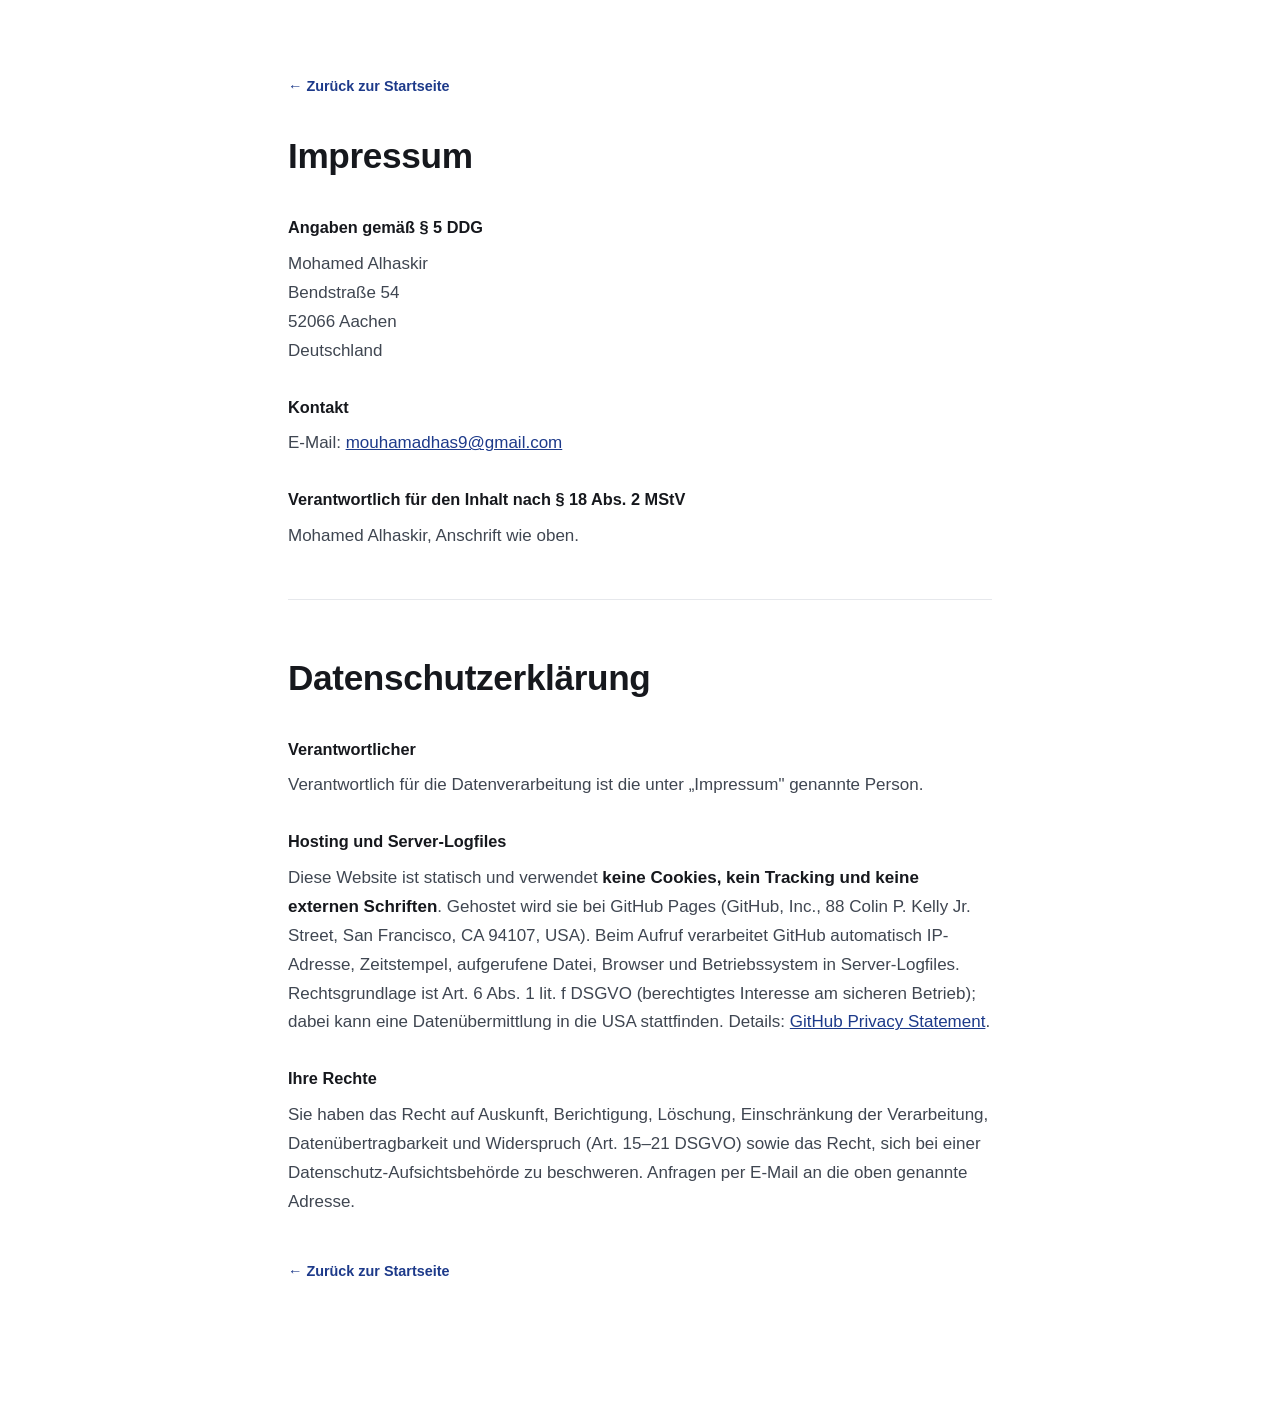
<file: impressum.html>
<!DOCTYPE html>
<html lang="de">
<head>
    <meta charset="UTF-8">
    <meta name="viewport" content="width=device-width, initial-scale=1.0">
    <title>Impressum &amp; Datenschutz | Mohamed Alhaskir</title>
    <meta name="robots" content="noindex, follow">
    <link rel="canonical" href="https://mohamed-alhaskir.github.io/impressum.html">
    <link rel="icon" href="favicon.svg" type="image/svg+xml">
    <link rel="stylesheet" href="style.css">
</head>
<body>
    <main class="legal">
        <a href="index.html" class="back">← Zurück zur Startseite</a>

        <h1>Impressum</h1>

        <h2>Angaben gemäß § 5 DDG</h2>
        <p>
            Mohamed Alhaskir<br>
            Bendstraße 54<br>
            52066 Aachen<br>
            Deutschland
        </p>

        <h2>Kontakt</h2>
        <p>
            E-Mail: <a href="mailto:mouhamadhas9@gmail.com">mouhamadhas9@gmail.com</a>
        </p>

        <h2>Verantwortlich für den Inhalt nach § 18 Abs. 2 MStV</h2>
        <p>Mohamed Alhaskir, Anschrift wie oben.</p>

        <hr style="border:0;border-top:1px solid var(--line);margin:48px 0;">

        <h2 id="datenschutz">Datenschutzerklärung</h2>

        <h2>Verantwortlicher</h2>
        <p>Verantwortlich für die Datenverarbeitung ist die unter „Impressum" genannte Person.</p>

        <h2>Hosting und Server-Logfiles</h2>
        <p>
            Diese Website ist statisch und verwendet <strong>keine Cookies, kein Tracking
            und keine externen Schriften</strong>. Gehostet wird sie bei GitHub Pages
            (GitHub, Inc., 88 Colin P. Kelly Jr. Street, San Francisco, CA 94107, USA).
            Beim Aufruf verarbeitet GitHub automatisch IP-Adresse, Zeitstempel, aufgerufene
            Datei, Browser und Betriebssystem in Server-Logfiles. Rechtsgrundlage ist
            Art. 6 Abs. 1 lit. f DSGVO (berechtigtes Interesse am sicheren Betrieb);
            dabei kann eine Datenübermittlung in die USA stattfinden. Details:
            <a href="https://docs.github.com/site-policy/privacy-policies/github-general-privacy-statement" target="_blank" rel="noopener">GitHub Privacy Statement</a>.
        </p>

        <h2>Ihre Rechte</h2>
        <p>
            Sie haben das Recht auf Auskunft, Berichtigung, Löschung, Einschränkung der
            Verarbeitung, Datenüber­tragbarkeit und Widerspruch (Art. 15–21 DSGVO) sowie
            das Recht, sich bei einer Datenschutz-Aufsichtsbehörde zu beschweren. Anfragen
            per E-Mail an die oben genannte Adresse.
        </p>

        <a href="index.html" class="back" style="margin-top:32px;">← Zurück zur Startseite</a>
    </main>
</body>
</html>
</file>
<file: style.css>
/* ===========================================================
   Mohamed Alhaskir — Medical AI Researcher
   Clean two-column layout · sticky sidebar · light · navy accent
   =========================================================== */

:root {
    --navy: #1d3a8a;
    --navy-dark: #16306f;
    --ink: #16181d;
    --body: #3f4651;
    --muted: #717a87;
    --line: #e6e8ec;
    --line-soft: #eef0f3;
    --bg: #ffffff;
    --accent-soft: #eef2fb;
    --sidebar-w: 380px;
    --content-max: 760px;
    --font-sans: -apple-system, BlinkMacSystemFont, "SF Pro Text", "Helvetica Neue", "Segoe UI", Roboto, Arial, sans-serif;
    --font-serif: -apple-system, BlinkMacSystemFont, "SF Pro Display", "Helvetica Neue", "Segoe UI", Roboto, Arial, sans-serif;
}

* { margin: 0; padding: 0; box-sizing: border-box; }

html { scroll-behavior: smooth; }

body {
    font-family: var(--font-sans);
    color: var(--body);
    background: var(--bg);
    line-height: 1.7;
    font-size: 17px;
    -webkit-font-smoothing: antialiased;
    text-rendering: optimizeLegibility;
}

a { color: inherit; }
strong { color: var(--ink); font-weight: 600; }

/* ---------- Layout shell ---------- */
.layout { display: flex; align-items: flex-start; max-width: 1700px; margin: 0 auto; }

/* ---------- Sidebar ---------- */
.sidebar {
    width: var(--sidebar-w); flex: 0 0 var(--sidebar-w);
    position: sticky; top: 0; height: 100vh;
    padding: 64px 48px;
    border-right: 1px solid var(--line);
}
.sidebar-inner { display: flex; flex-direction: column; justify-content: space-between; height: 100%; }
.eyebrow {
    text-transform: uppercase; letter-spacing: 0.12em; font-size: 0.74rem;
    font-weight: 600; color: var(--navy); margin-bottom: 16px;
}
.sidebar h1 {
    font-family: var(--font-serif); font-weight: 600; color: var(--ink);
    font-size: 2.5rem; line-height: 1.05; letter-spacing: -0.02em;
}
.tagline { margin-top: 18px; font-size: 1rem; color: var(--body); max-width: 280px; }

.side-nav { margin-top: 40px; }
.side-nav ul { list-style: none; }
.side-nav li { margin: 2px 0; }
.side-link {
    display: inline-block; position: relative; padding: 4px 0 4px 0;
    color: var(--muted); text-decoration: none; font-size: 0.92rem; font-weight: 600;
    letter-spacing: 0.02em; transition: color .2s, padding .2s;
}
.side-link::before {
    content: ""; position: absolute; left: 0; top: 50%; width: 0; height: 1.5px;
    background: var(--ink); transition: width .25s; transform: translateY(-50%);
}
.side-link:hover { color: var(--ink); padding-left: 34px; }
.side-link:hover::before { width: 24px; }
.side-link.active { color: var(--ink); padding-left: 34px; }
.side-link.active::before { width: 24px; background: var(--navy); }

.sidebar-bottom { display: flex; flex-direction: column; gap: 22px; }
.side-contact { list-style: none; display: flex; flex-direction: column; gap: 8px; }
.side-contact a { color: var(--muted); text-decoration: none; font-size: 0.88rem; transition: color .2s; word-break: break-word; }
.side-contact a:hover { color: var(--navy); }

.heritage { margin: 4px 0 0; display: flex; flex-direction: column; align-items: flex-start; gap: 7px; }
.heritage-logos { display: flex; align-items: center; gap: 14px; }
.aleppo-logo { width: 96px; height: auto; opacity: 0.9; }
.charlemagne-logo { width: 120px; height: auto; opacity: 0.9; }

.btn {
    display: inline-flex; align-items: center; justify-content: center;
    padding: 11px 22px; border-radius: 7px; font-size: 0.9rem; font-weight: 600;
    text-decoration: none; transition: all .2s; cursor: pointer; border: 1px solid transparent;
    align-self: flex-start;
}
.btn-primary { background: var(--navy); color: #fff; }
.btn-primary:hover { background: var(--navy-dark); }

/* ---------- Content ---------- */
.content { flex: 1 1 auto; min-width: 0; padding: 72px 96px; max-width: none; }
.block { padding: 36px 0; }
.block:first-child { padding-top: 0; }
.block-title {
    font-family: var(--font-serif); font-weight: 600; color: var(--ink);
    font-size: 1.55rem; letter-spacing: -0.01em; margin-bottom: 30px;
    padding-bottom: 12px; border-bottom: 1px solid var(--line);
}
.block-title.sub { margin-top: 56px; }

/* ---------- About ---------- */
.about { display: block; }
.about-text p { margin-bottom: 18px; }
.interests { margin-top: 24px; display: flex; flex-wrap: wrap; gap: 9px; }
.interests span {
    font-size: 0.83rem; font-weight: 500; color: var(--navy);
    background: var(--accent-soft); padding: 6px 13px; border-radius: 999px;
}

/* ---------- Entries ---------- */
.entries { display: flex; flex-direction: column; gap: 30px; }
.entry-head { display: flex; justify-content: space-between; align-items: baseline; gap: 18px; }
.entry-head h3 { font-size: 1.08rem; font-weight: 600; color: var(--ink); }
.entry-head h3 a { color: inherit; text-decoration: none; border-bottom: 1px solid var(--line); transition: color .2s, border-color .2s; }
.entry-head h3 a:hover { color: var(--navy); border-color: var(--navy); }
.org { color: var(--muted); font-size: 0.9rem; margin-top: 3px; }
.org a, .bullets a { color: var(--navy); text-decoration: none; }
.org a:hover, .bullets a:hover { text-decoration: underline; text-underline-offset: 3px; }
.facts { width: 100%; border-collapse: collapse; margin: 4px 0 12px; font-size: 0.92rem; }
.facts th { text-align: left; font-weight: 600; color: var(--ink); padding: 7px 16px 7px 0; width: 50%; }
.facts td { color: var(--body); padding: 7px 0; }
.facts tr + tr th, .facts tr + tr td { border-top: 1px solid var(--line-soft); }
.date { color: var(--navy); font-size: 0.83rem; font-weight: 600; white-space: nowrap; }
.entry.compact { padding: 6px 0; }
.bullets { list-style: none; margin-top: 13px; }
.bullets li { position: relative; padding-left: 20px; margin-bottom: 10px; font-size: 0.97rem; }
.bullets li::before {
    content: ""; position: absolute; left: 0; top: 11px;
    width: 6px; height: 6px; border-radius: 50%; background: var(--navy);
}

/* ---------- Skills ---------- */
.skills { display: flex; flex-direction: column; }
.skill-row {
    display: grid; grid-template-columns: 210px 1fr; gap: 24px;
    padding: 20px 0; border-bottom: 1px solid var(--line-soft);
}
.skill-row:first-child { padding-top: 0; }
.skill-row:last-child { border-bottom: 0; padding-bottom: 0; }
.skill-row h3 { font-size: 0.98rem; font-weight: 600; color: var(--ink); }
.skill-row p { color: var(--body); font-size: 0.96rem; }

/* ---------- Publications ---------- */
.pubs { list-style: none; counter-reset: p; }
.pubs li {
    counter-increment: p; position: relative; padding: 18px 0 18px 44px;
    border-bottom: 1px solid var(--line-soft);
}
.pubs li:first-child { padding-top: 0; }
.pubs li:first-child::before { top: 0; }
.pubs li:last-child { border-bottom: 0; padding-bottom: 0; }
.pubs li::before {
    content: counter(p, decimal-leading-zero); position: absolute; left: 0; top: 18px;
    font-variant-numeric: tabular-nums; color: var(--muted); font-size: 0.92rem; font-weight: 600;
}
.pub-title { color: var(--ink); font-weight: 600; font-size: 1rem; line-height: 1.45; }
.pub-title a { color: inherit; text-decoration: none; transition: color .2s; }
.pub-title a:hover { color: var(--navy); text-decoration: underline; text-underline-offset: 3px; }
.pub-meta { color: var(--muted); font-size: 0.88rem; margin-top: 5px; }
.pubs-note { margin-top: 22px; font-size: 0.84rem; color: var(--muted); }
.pubs-note a { color: var(--navy); text-decoration: none; }
.pubs-note a:hover { text-decoration: underline; text-underline-offset: 3px; }
.tag {
    display: inline-block; margin-left: 6px; font-size: 0.7rem; font-weight: 600;
    color: var(--navy); background: var(--accent-soft); padding: 2px 9px; border-radius: 4px;
    vertical-align: middle;
}

/* ---------- Contact ---------- */
.contact-lede { font-size: 1.05rem; max-width: 560px; margin-bottom: 28px; }
.contact-list { display: grid; grid-template-columns: 1fr 1fr; gap: 1px; background: var(--line); border: 1px solid var(--line); border-radius: 10px; overflow: hidden; }
.contact-list a {
    background: #fff; padding: 18px 20px; text-decoration: none;
    display: flex; flex-direction: column; color: var(--ink); font-weight: 500;
    font-size: 0.95rem; transition: background .2s; word-break: break-word;
}
.contact-list a:hover { background: #fafbfc; }
.contact-list span {
    text-transform: uppercase; letter-spacing: 0.08em; font-size: 0.68rem;
    color: var(--muted); font-weight: 600; margin-bottom: 6px;
}

/* ---------- Content footer ---------- */
.content-footer {
    margin-top: 56px; padding-top: 24px; border-top: 1px solid var(--line);
    display: flex; justify-content: space-between; align-items: center; flex-wrap: wrap; gap: 10px;
}
.content-footer p { color: var(--muted); font-size: 0.88rem; }
.content-footer a { color: var(--muted); text-decoration: none; font-size: 0.88rem; transition: color .2s; }
.content-footer a:hover { color: var(--ink); }
.content-footer p a { font-size: inherit; }
.footer-links { display: flex; gap: 22px; flex-wrap: wrap; }

/* ---------- Legal page (Impressum) ---------- */
.legal { max-width: 760px; margin: 0 auto; padding: 72px 28px 96px; }
.legal .back { display: inline-block; margin-bottom: 28px; color: var(--navy); text-decoration: none; font-size: 0.9rem; font-weight: 600; }
.legal .back:hover { text-decoration: underline; text-underline-offset: 3px; }
.legal h1 { font-family: var(--font-serif); font-weight: 600; color: var(--ink); font-size: 2.2rem; letter-spacing: -0.01em; margin-bottom: 28px; }
.legal h2 { font-size: 1.02rem; font-weight: 600; color: var(--ink); margin: 28px 0 8px; }
.legal h2#datenschutz { font-family: var(--font-serif); font-size: 2.2rem; letter-spacing: -0.01em; margin: 0 0 28px; }
.legal p { color: var(--body); margin-bottom: 10px; }
.legal a { color: var(--navy); }
.legal .small { font-size: 0.88rem; color: var(--muted); margin-top: 40px; }

/* ---------- Reveal ---------- */
.reveal { opacity: 0; transform: translateY(14px); transition: opacity .6s ease, transform .6s ease; }
.reveal.visible { opacity: 1; transform: translateY(0); }

/* ---------- Mobile toggle (hidden on desktop) ---------- */
.nav-toggle {
    display: none;
    position: fixed; top: 16px; right: 16px; z-index: 100;
    width: 44px; height: 44px; padding: 0;
    background: var(--bg); border: 1px solid var(--line); border-radius: 8px;
    cursor: pointer;
    flex-direction: column; align-items: center; justify-content: center; gap: 5px;
}
.nav-toggle-bar {
    width: 20px; height: 2px; background: var(--ink); border-radius: 2px;
    transition: transform .2s, opacity .2s;
}
body.nav-open .nav-toggle-bar:nth-child(1) { transform: translateY(7px) rotate(45deg); }
body.nav-open .nav-toggle-bar:nth-child(2) { opacity: 0; }
body.nav-open .nav-toggle-bar:nth-child(3) { transform: translateY(-7px) rotate(-45deg); }

/* ---------- Responsive ---------- */
@media (max-width: 960px) {
    :root { --sidebar-w: 300px; }
    .sidebar { padding: 48px 36px; }
    .sidebar h1 { font-size: 2.1rem; }
    .content { padding: 56px 44px; }
}

@media (max-width: 720px) {
    .layout { flex-direction: column; }
    .sidebar {
        position: static; width: 100%; flex-basis: auto; height: auto;
        border-right: 0; border-bottom: 1px solid var(--line);
        padding: 44px 28px 32px;
    }
    .sidebar-inner { display: block; }
    .sidebar h1 { font-size: 2.3rem; }
    .tagline { max-width: 520px; }
    .nav-toggle { display: flex; }
    .side-nav { display: none; margin-top: 26px; }
    body.nav-open .side-nav { display: block; }
    .side-nav ul { display: flex; flex-direction: column; gap: 4px; }
    .side-link { padding: 6px 0 !important; }
    .side-link::before { display: none; }
    .side-link:hover, .side-link.active { padding-left: 0; }
    .sidebar-bottom { margin-top: 28px; }
    .content { padding: 40px 28px; max-width: 100%; }
    .skill-row { grid-template-columns: 1fr; gap: 6px; }
    .contact-list { grid-template-columns: 1fr; }
}

@media (max-width: 480px) {
    body { font-size: 16px; }
    .entry-head { flex-direction: column; gap: 4px; }
    .date { order: -1; }
}

@media (prefers-reduced-motion: reduce) {
    *, *::before, *::after { animation: none !important; transition: none !important; }
    html { scroll-behavior: auto; }
    .reveal { opacity: 1; transform: none; }
}

/* ---------- Dark mode ---------- */
@media (prefers-color-scheme: dark) {
    :root {
        --navy: #8aa9ff;
        --navy-dark: #a8bfff;
        --ink: #e6edf3;
        --body: #c9d1d9;
        --muted: #8b949e;
        --line: #30363d;
        --line-soft: #21262d;
        --bg: #0e1116;
        --accent-soft: rgba(138, 169, 255, 0.12);
    }
    .aleppo-logo, .charlemagne-logo { filter: invert(0.92); opacity: 0.85; }
    .contact-list a { background: #161b22; }
    .contact-list a:hover { background: #1c2128; }
    .nav-toggle { background: #161b22; }
    .btn-primary { color: #0e1116; }
}

/* ---------- Print stylesheet ---------- */
@media print {
    @page { margin: 18mm; }
    body { font-size: 11pt; line-height: 1.5; color: #000; background: #fff; }
    .layout { display: block; max-width: none; }
    .sidebar {
        position: static; width: 100%; height: auto; padding: 0 0 24px;
        border-right: 0; border-bottom: 1px solid #999;
    }
    .sidebar-inner { display: block; }
    .sidebar h1 { font-size: 22pt; }
    .nav-toggle, .side-nav, .btn, .heritage, .reveal { display: none !important; }
    .reveal { opacity: 1 !important; transform: none !important; }
    .content { padding: 24px 0 0; max-width: none; }
    .block { padding: 12px 0; page-break-inside: avoid; }
    .block-title { font-size: 13pt; margin-bottom: 12px; padding-bottom: 4px; }
    .entry, .pubs li, .skill-row { page-break-inside: avoid; }
    .interests span, .tag { background: transparent; color: #000; border: 1px solid #999; }
    .contact-list { display: block; border: 0; }
    .contact-list a { background: transparent; padding: 4px 0; border: 0; }
    .content-footer, .pubs-note { display: none; }
    a { color: #000; text-decoration: none; }
}
</file>
